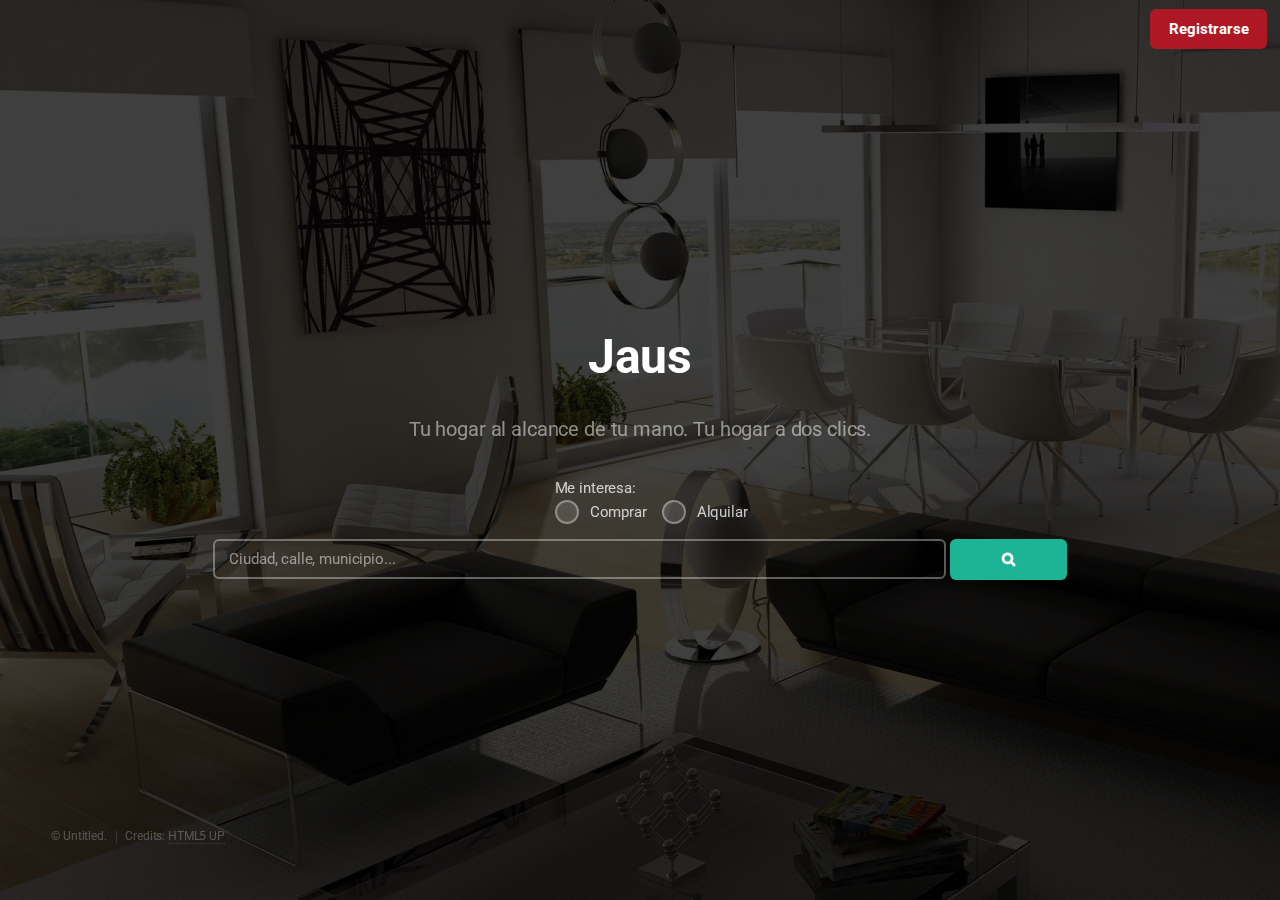
<file: WAR/index.html>
<!DOCTYPE HTML>
<!--
	Eventually by HTML5 UP
	html5up.net | @ajlkn
	Free for personal and commercial use under the CCA 3.0 license (html5up.net/license)
-->
<html lang="es">
	<head>
		<title>Jaus</title>
		<meta charset="utf-8" />
		<meta name="viewport" content="width=device-width, initial-scale=1, user-scalable=no" />
		<!--[if lte IE 8]><script src="assets/js/ie/html5shiv.js"></script><![endif]-->
		<link rel="stylesheet" href="assets/css/main.css" />
		<!--[if lte IE 8]><link rel="stylesheet" href="assets/css/ie8.css" /><![endif]-->
		<!--[if lte IE 9]><link rel="stylesheet" href="assets/css/ie9.css" /><![endif]-->
		
	</head>
	<body>
		<button class="regBut"  onclick="show()">Registrarse</button>
			<!-- Header -->
		<header id="header">
			<h1 align="center">Jaus</h1>
			<p>Tu hogar al alcance de tu mano. Tu hogar a dos clics.</p>
		</header>

		<!-- Signup Form -->
		<form id="signup-form" method="post" action="#">
			<fieldset>
				<legend>Me interesa:</legend>
				<input type="radio" name="Selector" id="idComprar"/><label for="idComprar">Comprar</label>
				<input type="radio" name="Selector" id="idAlquilar"/><label for="idAlquilar">Alquilar</label>
			</fieldset>
				<input type="text" name="Buscar" placeholder="Ciudad, calle, municipio..." />
				<input type="submit" value="&#xf002;" />
		</form>
			<!--<form action="A:\Mis Documentos\Escritorio\Sync\Universidad\SIstemas de Información\Website\Página registro\HTML1.html">
   	 			<input type="submit" id="regBut" value="Registrarse" />
			</form>-->
			

			<div class="register" style="display:none;">
			<footer></footer>
				<div class="pane">
					<form action="http://miservidor:8080/..." method="POST">
 						<label for="IDNombre">Nombre*</label><input type="text" name="Nombre" id="IDNombre"/><br/>
 						<label for="IDApellido">Apellido*</label><input type="text" name="Apellido" id="IDApellido"/><br/>
 		
 						<label for="IDmail">E-mail*:</label><input type="email" name="Mail" id="IDMail"/><br/>
 						<label for="IDREmail">Repite E-mail*:</label><input type="email" name="REMail" id="IDREMail"/><br/>

 						<label for="IDPass">Contraseña*:</label><input type="password" name="Pass" id="IDPass"/><br/>
 						<label for="IDREPass">Repite Contraseña*:</label><input type="password" name="REPass" id="IDREPass"/><br/>

 						<p>*Nota: todos los campos son obligatorios</p>
 						<div align="center">
 							<input type="submit" value="Registrarse"/>
 							<a href=""  class="cancelReg"  onclick="hide()">Cancelar</a>
 							<!--<input type="reset"/>-->
 						</div>

					</form>
					<!--<button type="submit" class="btn btn-default btn-primary btn-block" value="Login">Login</button><br>-->
				</div>
			</div>




		<!-- Footer -->
			<footer id="footer">
				<!--<ul class="icons">
					<li><a href="#" class="icon fa-twitter"><span class="label">Twitter</span></a></li>
					<li><a href="#" class="icon fa-instagram"><span class="label">Instagram</span></a></li>
					<li><a href="#" class="icon fa-github"><span class="label">GitHub</span></a></li>
					<li><a href="#" class="icon fa-envelope-o"><span class="label">Email</span></a></li>
				</ul>-->
				<ul class="copyright">
					<li>&copy; Untitled.</li><li>Credits: <a href="http://html5up.net">HTML5 UP</a></li>
				</ul>
			</footer>

		<!-- Scripts -->
			<!--[if lte IE 8]><script src="assets/js/ie/respond.min.js"></script><![endif]-->
			<script src="assets/js/main.js">			 
				function show (){
   					 document.getElementByClassName("register").style.display = "block";
  				}
  				function hide () {
   					document.getElementByClassName("register").style.display = "none";
  				}
			</script>

	</body>
</html>
</file>
<file: WAR/assets/css/ie8.css>
/*
	Eventually by HTML5 UP
	html5up.net | @ajlkn
	Free for personal and commercial use under the CCA 3.0 license (html5up.net/license)
*/

/* BG */

	#bg {
		-ms-filter: "progid:DXImageTransform.Microsoft.Alpha(Opacity=25)";
	}

/* Type */

	body, input, select, textarea {
		color: #fff;
	}

/* Form */

	input[type="text"],
	input[type="password"],
	input[type="email"],
	select,
	textarea {
		border: solid 2px #fff;
	}
</file>
<file: WAR/assets/css/ie9.css>
/*
	Eventually by HTML5 UP
	html5up.net | @ajlkn
	Free for personal and commercial use under the CCA 3.0 license (html5up.net/license)
*/

/* Signup Form */

	#signup-form > * {
		display: inline-block;
		vertical-align: top;
	}
</file>
<file: WAR/assets/css/main.css>
@import url(font-awesome.min.css);
@import url("https://fonts.googleapis.com/css?family=Roboto:400,700");

/*
	Eventually by HTML5 UP
	html5up.net | @ajlkn
	Free for personal and commercial use under the CCA 3.0 license (html5up.net/license)
*/

/* Reset */

	html, body, div, span, applet, object, iframe, h1, h2, h3, h4, h5, h6, p, blockquote, pre, a, abbr, acronym, address, big, cite, code, del, dfn, em, img, ins, kbd, q, s, samp, small, strike, strong, sub, sup, tt, var, b, u, i, center, dl, dt, dd, ol, ul, li, fieldset, form, label, legend, table, caption, tbody, tfoot, thead, tr, th, td, article, aside, canvas, details, embed, figure, figcaption, footer, header, hgroup, menu, nav, output, ruby, section, summary, time, mark, audio, video {
		margin: 0;
		padding: 0;
		border: 0;
		font-size: 100%;
		font: inherit;
		vertical-align: baseline;
	}

	article, aside, details, figcaption, figure, footer, header, hgroup, menu, nav, section {
		display: block;
	}

	body {
		line-height: 1;
	}

	ol, ul {
		list-style: none;
	}

	blockquote, q {
		quotes: none;
	}

	blockquote:before, blockquote:after, q:before, q:after {
		content: '';
		content: none;
	}

	table {
		border-collapse: collapse;
		border-spacing: 0;
	}

	body {
		-webkit-text-size-adjust: none;
	}

/* Box Model */

	*, *:before, *:after {
		-moz-box-sizing: border-box;
		-webkit-box-sizing: border-box;
		box-sizing: border-box;
	}

/* Basic */

	@-ms-viewport {
		width: device-width;
	}

	body {
		-ms-overflow-style: scrollbar;
	}

	@media screen and (max-width: 480px) {

		html, body {
			min-width: 320px;
		}

	}

	html, body {
		height: 100%;
		overflow-x: hidden;
		width: 100%;
	}

		@media screen and (max-height: 640px) {

			html, body {
				height: auto;
				min-height: 100%;
			}

		}

	body {
		display: -moz-flex;
		display: -webkit-flex;
		display: -ms-flex;
		display: flex;
		-moz-flex-direction: column;
		-webkit-flex-direction: column;
		-ms-flex-direction: column;
		flex-direction: column;
		-moz-justify-content: center;
		-webkit-justify-content: center;
		-ms-justify-content: center;
		align-items: center;
		justify-content: center;
		margin: 0;
		background-color: #000;
		padding: 6em 4em 4em 4em;
	}

		body > * {
			position: relative;
			z-index: 2;
		}

		body.is-loading *, body.is-loading *:before, body.is-loading *:after {
			-moz-animation: none !important;
			-webkit-animation: none !important;
			-ms-animation: none !important;
			animation: none !important;
			-moz-transition: none !important;
			-webkit-transition: none !important;
			-ms-transition: none !important;
			transition: none !important;
		}

		@media screen and (max-width: 1680px) {

			body {
				padding: 6em 3.5em 3.5em 3.5em;
			}

		}

		@media screen and (max-width: 736px) {

			body {
				padding: 5em 2em 2em 2em;
			}

		}

		@media screen and (max-width: 360px) {

			body {
				padding: 5em 1.25em 1.25em 1.25em;
			}

		}

/* BG */

	#bg {
		-moz-transition: opacity 2s ease-in-out;
		-webkit-transition: opacity 2s ease-in-out;
		-ms-transition: opacity 2s ease-in-out;
		transition: opacity 2s ease-in-out;
		height: 100%;
		left: 0;
		opacity: 0.25;
		position: fixed;
		top: 0;
		width: 100%;
		z-index: 1;
	}

		#bg div {
			-moz-transition: opacity 3s ease, visibility 3s;
			-webkit-transition: opacity 3s ease, visibility 3s;
			-ms-transition: opacity 3s ease, visibility 3s;
			transition: opacity 3s ease, visibility 3s;
			background-size: cover;
			height: 100%;
			left: 0;
			opacity: 0;
			position: absolute;
			top: 0;
			visibility: hidden;
			width: 150%;
		}

			#bg div.visible {
				-moz-animation: bg 45s linear infinite;
				-webkit-animation: bg 45s linear infinite;
				-ms-animation: bg 45s linear infinite;
				animation: bg 45s linear infinite;
				opacity: 1;
				visibility: visible;
				z-index: 1;
			}

				#bg div.visible.top {
					z-index: 2;
				}

				@media screen and (max-width: 1280px) {

					#bg div.visible {
						-moz-animation: bg 29.25s linear infinite;
						-webkit-animation: bg 29.25s linear infinite;
						-ms-animation: bg 29.25s linear infinite;
						animation: bg 29.25s linear infinite;
					}

				}

				@media screen and (max-width: 736px) {

					#bg div.visible {
						-moz-animation: bg 18s linear infinite;
						-webkit-animation: bg 18s linear infinite;
						-ms-animation: bg 18s linear infinite;
						animation: bg 18s linear infinite;
					}

				}

			#bg div:only-child {
				-moz-animation-direction: alternate !important;
				-webkit-animation-direction: alternate !important;
				-ms-animation-direction: alternate !important;
				animation-direction: alternate !important;
			}

		body.is-loading #bg {
			opacity: 0;
		}

	@-moz-keyframes bg {
		0% {
			-moz-transform: translateX(0);
			-webkit-transform: translateX(0);
			-ms-transform: translateX(0);
			transform: translateX(0);
		}

		100% {
			-moz-transform: translateX(-25%);
			-webkit-transform: translateX(-25%);
			-ms-transform: translateX(-25%);
			transform: translateX(-25%);
		}
	}

	@-webkit-keyframes bg {
		0% {
			-moz-transform: translateX(0);
			-webkit-transform: translateX(0);
			-ms-transform: translateX(0);
			transform: translateX(0);
		}

		100% {
			-moz-transform: translateX(-25%);
			-webkit-transform: translateX(-25%);
			-ms-transform: translateX(-25%);
			transform: translateX(-25%);
		}
	}

	@-ms-keyframes bg {
		0% {
			-moz-transform: translateX(0);
			-webkit-transform: translateX(0);
			-ms-transform: translateX(0);
			transform: translateX(0);
		}

		100% {
			-moz-transform: translateX(-25%);
			-webkit-transform: translateX(-25%);
			-ms-transform: translateX(-25%);
			transform: translateX(-25%);
		}
	}

	@keyframes bg {
		0% {
			-moz-transform: translateX(0);
			-webkit-transform: translateX(0);
			-ms-transform: translateX(0);
			transform: translateX(0);
		}

		100% {
			-moz-transform: translateX(-25%);
			-webkit-transform: translateX(-25%);
			-ms-transform: translateX(-25%);
			transform: translateX(-25%);
		}
	}

/* Type */

	body, input, select, textarea {
		color: rgba(255, 255, 255, 0.75);
		font-family: "Roboto", sans-serif;
		font-size: 16pt;
		font-weight: 400;
		letter-spacing: -0.01em;
		line-height: 1.65em;
	}

		@media screen and (max-width: 1680px) {

			body, input, select, textarea {
				font-size: 12pt;
			}

		}

		@media screen and (max-width: 1280px) {

			body, input, select, textarea {
				font-size: 11pt;
			}

		}

		@media screen and (max-width: 980px) {

			body, input, select, textarea {
				font-size: 12pt;
			}

		}

		@media screen and (max-width: 736px) {

			body, input, select, textarea {
				font-size: 12pt;
			}

		}

		@media screen and (max-width: 480px) {

			body, input, select, textarea {
				font-size: 12pt;
			}

		}

	a{
		-moz-transition: border-bottom-color 0.2s ease, color 0.2s ease;
		-webkit-transition: border-bottom-color 0.2s ease, color 0.2s ease;
		-ms-transition: border-bottom-color 0.2s ease, color 0.2s ease;
		transition: border-bottom-color 0.2s ease, color 0.2s ease;
		
		border-bottom: dotted 1px rgba(255, 255, 255, 0.25);
		color: #1cb495;
		text-decoration: none;
	}

		a:hover {
			border-bottom-color: transparent;
			color: #1cb495 !important;
			text-decoration: none;
		}

	strong, b {
		color: #fff;
		font-weight: 700;
	}

	em, i {
		font-style: italic;
	}

	p {
		margin: 0 0 2em 0;
	}

	h1, h2, h3, h4, h5, h6 {
		color: #fff;
		font-weight: 700;
		line-height: 1em;
		margin: 0 0 1em 0;
	}

		h1 a, h2 a, h3 a, h4 a, h5 a, h6 a {
			color: inherit;
			text-decoration: none;
		}

	h1 {
		font-size: 2.5em;
		line-height: 1.25em;
	}

	h2 {
		font-size: 1.75em;
		line-height: 1.5em;
	}

	h3 {
		font-size: 1.35em;
		line-height: 1.5em;
	}

	h4 {
		font-size: 1.1em;
		line-height: 1.5em;
	}

	h5 {
		font-size: 0.9em;
		line-height: 1.5em;
	}

	h6 {
		font-size: 0.7em;
		line-height: 1.5em;
	}

	sub {
		font-size: 0.8em;
		position: relative;
		top: 0.5em;
	}

	sup {
		font-size: 0.8em;
		position: relative;
		top: -0.5em;
	}

	blockquote {
		border-left: solid 8px rgba(255, 255, 255, 0.35);
		font-style: italic;
		margin: 0 0 2em 0;
		padding: 0.5em 0 0.5em 2em;
	}

	code {
		background: rgba(255, 255, 255, 0.125);
		border-radius: 6px;
		border: solid 2px rgba(255, 255, 255, 0.35);
		font-family: "Courier New", monospace;
		font-size: 0.9em;
		margin: 0 0.25em;
		padding: 0.25em 0.65em;
	}

	pre {
		-webkit-overflow-scrolling: touch;
		font-family: "Courier New", monospace;
		font-size: 0.9em;
		margin: 0 0 2em 0;
	}

		pre code {
			display: block;
			line-height: 1.75em;
			padding: 1em 1.5em;
			overflow-x: auto;
		}

	hr {
		border: 0;
		border-bottom: solid 2px rgba(255, 255, 255, 0.35);
		margin: 2em 0;
	}

		hr.major {
			margin: 3em 0;
		}

/* Section/Article */

	section.special, article.special {
		text-align: center;
	}

	header p {
		color: rgba(255, 255, 255, 0.5);
		position: relative;
		margin: 0 0 1.5em 0;
	}

	header h2 + p {
		font-size: 1.25em;
		margin-top: -1em;
		line-height: 1.5em;
	}

	header h3 + p {
		font-size: 1.1em;
		margin-top: -0.8em;
		line-height: 1.5em;
	}

	header h4 + p,
	header h5 + p,
	header h6 + p {
		font-size: 0.9em;
		margin-top: -0.6em;
		line-height: 1.5em;
	}

	@media screen and (max-width: 980px) {

		header br {
			display: none;
		}

	}

	@media screen and (max-width: 736px) {

		header br {
			display: inline;
		}

	}

	@media screen and (max-width: 480px) {

		header br {
			display: none;
		}

	}

/* Icon */

	.icon {
		text-decoration: none;
		border-bottom: none;
		position: relative;
	}

		.icon:before {
			-moz-osx-font-smoothing: grayscale;
			-webkit-font-smoothing: antialiased;
			font-family: FontAwesome;
			font-style: normal;
			font-weight: normal;
			text-transform: none !important;
		}

		.icon > .label {
			display: none;
		}	

/* List */

	ol {
		list-style: decimal;
		margin: 0 0 2em 0;
		padding-left: 1.25em;
	}

		ol li {
			padding-left: 0.25em;
		}

	ul {
		list-style: disc;
		margin: 0 0 2em 0;
		padding-left: 1em;
	}

		ul li {
			padding-left: 0.5em;
		}

		ul.icons {
			cursor: default;
			list-style: none;
			padding-left: 0;
		}

			ul.icons li {
				display: inline-block;
				padding: 0 1em 0 0;
			}

				ul.icons li:last-child {
					padding-right: 0;
				}

				ul.icons li .icon:before {
					font-size: 1.25em;
				}

				ul.icons li a {
					color: inherit;
				}

/* Form */

	form {
		margin: 0 0 2em 0;
	}

		form .message {
			text-decoration: none;
			-moz-transition: opacity 0.2s ease-in-out, -moz-transform 0.2s ease-in-out;
			-webkit-transition: opacity 0.2s ease-in-out, -webkit-transform 0.2s ease-in-out;
			-ms-transition: opacity 0.2s ease-in-out, -ms-transform 0.2s ease-in-out;
			transition: opacity 0.2s ease-in-out, transform 0.2s ease-in-out;
			-moz-transform: scale(1.05);
			-webkit-transform: scale(1.05);
			-ms-transform: scale(1.05);
			transform: scale(1.05);
			height: 2.75em;
			line-height: 2.75em;
			opacity: 0;
		}

			form .message:before {
				-moz-osx-font-smoothing: grayscale;
				-webkit-font-smoothing: antialiased;
				font-family: FontAwesome;
				font-style: normal;
				font-weight: normal;
				text-transform: none !important;
			}

			form .message:before {
				margin-right: 0.5em;
			}

			form .message.visible {
				-moz-transform: scale(1);
				-webkit-transform: scale(1);
				-ms-transform: scale(1);
				transform: scale(1);
				opacity: 1;
			}

			form .message.success {
				color: #1cb495;
			}

				form .message.success:before {
					content: '\f00c';
				}

			form .message.failure {
				color: #ff2361;
			}

				form .message.failure:before {
					content: '\f119';
				}

	label {
		color: #fff;
		display: block;
		font-size: 0.9em;
		font-weight: 700;
		margin: 0 0 1em 0;
	}

	@-moz-keyframes focus {
		0% {
			-moz-transform: scale(1);
			-webkit-transform: scale(1);
			-ms-transform: scale(1);
			transform: scale(1);
		}

		50% {
			-moz-transform: scale(1.025);
			-webkit-transform: scale(1.025);
			-ms-transform: scale(1.025);
			transform: scale(1.025);
		}

		100% {
			-moz-transform: scale(1);
			-webkit-transform: scale(1);
			-ms-transform: scale(1);
			transform: scale(1);
		}
	}

	@-webkit-keyframes focus {
		0% {
			-moz-transform: scale(1);
			-webkit-transform: scale(1);
			-ms-transform: scale(1);
			transform: scale(1);
		}

		50% {
			-moz-transform: scale(1.025);
			-webkit-transform: scale(1.025);
			-ms-transform: scale(1.025);
			transform: scale(1.025);
		}

		100% {
			-moz-transform: scale(1);
			-webkit-transform: scale(1);
			-ms-transform: scale(1);
			transform: scale(1);
		}
	}

	@-ms-keyframes focus {
		0% {
			-moz-transform: scale(1);
			-webkit-transform: scale(1);
			-ms-transform: scale(1);
			transform: scale(1);
		}

		50% {
			-moz-transform: scale(1.025);
			-webkit-transform: scale(1.025);
			-ms-transform: scale(1.025);
			transform: scale(1.025);
		}

		100% {
			-moz-transform: scale(1);
			-webkit-transform: scale(1);
			-ms-transform: scale(1);
			transform: scale(1);
		}
	}

	@keyframes focus {
		0% {
			-moz-transform: scale(1);
			-webkit-transform: scale(1);
			-ms-transform: scale(1);
			transform: scale(1);
		}

		50% {
			-moz-transform: scale(1.025);
			-webkit-transform: scale(1.025);
			-ms-transform: scale(1.025);
			transform: scale(1.025);
		}

		100% {
			-moz-transform: scale(1);
			-webkit-transform: scale(1);
			-ms-transform: scale(1);
			transform: scale(1);
		}
	}

	input[type="text"],
	input[type="password"],
	input[type="email"],
	select,
	textarea {
		-moz-appearance: none;
		-webkit-appearance: none;
		-ms-appearance: none;
		appearance: none;
		-moz-transform: scale(1);
		-webkit-transform: scale(1);
		-ms-transform: scale(1);
		transform: scale(1);
		-moz-transition: border-color 0.2s ease, background-color 0.2s ease;
		-webkit-transition: border-color 0.2s ease, background-color 0.2s ease;
		-ms-transition: border-color 0.2s ease, background-color 0.2s ease;
		transition: border-color 0.2s ease, background-color 0.2s ease;
		background-color: transparent;
		border-radius: 6px;
		border: none;
		border: solid 2px rgba(255, 255, 255, 0.35);
		color: inherit;
		outline: 0;
		padding: 0 1em;
		text-decoration: none;
		width: 100%;
	}

		input[type="text"]:invalid,
		input[type="password"]:invalid,
		input[type="email"]:invalid,
		select:invalid,
		textarea:invalid {
			box-shadow: none;
		}

		input[type="text"]:focus,
		input[type="password"]:focus,
		input[type="email"]:focus,
		select:focus,
		textarea:focus {
			-moz-animation: focus 0.1s;
			-webkit-animation: focus 0.1s;
			-ms-animation: focus 0.1s;
			animation: focus 0.1s;
			background-color: rgba(255, 255, 255, 0.125);
			border-color: #1cb495;
		}

	.select-wrapper {
		text-decoration: none;
		display: block;
		position: relative;
	}

		.select-wrapper:before {
			-moz-osx-font-smoothing: grayscale;
			-webkit-font-smoothing: antialiased;
			font-family: FontAwesome;
			font-style: normal;
			font-weight: normal;
			text-transform: none !important;
		}

		.select-wrapper:before {
			color: rgba(255, 255, 255, 0.35);
			content: '\f078';
			display: block;
			height: 2.75em;
			line-height: 2.75em;
			pointer-events: none;
			position: absolute;
			right: 0;
			text-align: center;
			top: 0;
			width: 2.75em;
		}

		.select-wrapper select::-ms-expand {
			display: none;
		}

	input[type="text"],
	input[type="password"],
	input[type="email"],
	select {
		height: 2.75em;
	}

	textarea {
		padding: 0.75em 1em;
	}

	input[type="checkbox"],
	input[type="radio"] {
		-moz-appearance: none;
		-webkit-appearance: none;
		-ms-appearance: none;
		appearance: none;
		display: block;
		float: left;
		margin-right: -2em;
		opacity: 0;
		width: 1em;
		z-index: -1;
	}

		input[type="checkbox"] + label,
		input[type="radio"] + label {
			text-decoration: none;
			color: rgba(255, 255, 255, 0.75);
			cursor: pointer;
			display: inline-block;
			font-size: 1em;
			font-weight: 400;
			padding-left: 2.4em;
			padding-right: 0.75em;
			position: relative;
		}

			input[type="checkbox"] + label:before,
			input[type="radio"] + label:before {
				-moz-osx-font-smoothing: grayscale;
				-webkit-font-smoothing: antialiased;
				font-family: FontAwesome;
				font-style: normal;
				font-weight: normal;
				text-transform: none !important;
			}

			input[type="checkbox"] + label:before,
			input[type="radio"] + label:before {
				background: rgba(255, 255, 255, 0.125);
				border-radius: 6px;
				border: solid 2px rgba(255, 255, 255, 0.35);
				content: '';
				display: inline-block;
				height: 1.65em;
				left: 0;
				line-height: 1.58125em;
				position: absolute;
				text-align: center;
				top: 0;
				width: 1.65em;
			}

		input[type="checkbox"]:checked + label:before,
		input[type="radio"]:checked + label:before {
			background: #1cb495;
			border-color: #1cb495;
			color: #ffffff;
			content: '\f00c';
		}

		input[type="checkbox"]:focus + label:before,
		input[type="radio"]:focus + label:before {
			border-color: #1cb495;
			box-shadow: 0 0 0 2px #1cb495;
		}

	input[type="checkbox"] + label:before {
		border-radius: 6px;
	}

	input[type="radio"] + label:before {
		border-radius: 100%;
	}

	::-webkit-input-placeholder {
		color: rgba(255, 255, 255, 0.5) !important;
		opacity: 1.0;
	}

	:-moz-placeholder {
		color: rgba(255, 255, 255, 0.5) !important;
		opacity: 1.0;
	}

	::-moz-placeholder {
		color: rgba(255, 255, 255, 0.5) !important;
		opacity: 1.0;
	}

	:-ms-input-placeholder {
		color: rgba(255, 255, 255, 0.5) !important;
		opacity: 1.0;
	}

	.formerize-placeholder {
		color: rgba(255, 255, 255, 0.5) !important;
		opacity: 1.0;
	}

/* Button */

	input[type="submit"],
	input[type="reset"],
	input[type="button"],
	button,
	.button {
		-moz-appearance: none;
		-webkit-appearance: none;
		-ms-appearance: none;
		appearance: none;
		-moz-transition: background-color 0.2s ease-in-out, color 0.2s ease-in-out, opacity 0.2s ease-in-out;
		-webkit-transition: background-color 0.2s ease-in-out, color 0.2s ease-in-out, opacity 0.2s ease-in-out;
		-ms-transition: background-color 0.2s ease-in-out, color 0.2s ease-in-out, opacity 0.2s ease-in-out;
		transition: background-color 0.2s ease-in-out, color 0.2s ease-in-out, opacity 0.2s ease-in-out;
		font-family: FontAwesome;
		background-color: #1cb495;
		border-radius: 6px;
		border: 0;
		color: #ffffff !important;
		cursor: pointer;
		display: inline-block;
		font-weight: 700;
		height: 2.75em;
		width: 8em;
		line-height: 2.75em;
		padding: 0 1.125em;
		text-align: center;
		text-decoration: none;
		white-space: nowrap;
	}
		
		input[type="submit"]:hover,
		input[type="reset"]:hover,
		input[type="button"]:hover,
		button:hover,
		.button:hover {
			background-color: #1fcaa7;
		}

		input[type="submit"]:active,
		input[type="reset"]:active,
		input[type="button"]:active,
		button:active,
		.button:active {
			background-color: #199e83;
		}

		input[type="submit"].disabled, input[type="submit"]:disabled,
		input[type="reset"].disabled,
		input[type="reset"]:disabled,
		input[type="button"].disabled,
		input[type="button"]:disabled,
		button.disabled,
		button:disabled,
		.button.disabled,
		.button:disabled {
			opacity: 0.5;
		}

		@media screen and (max-width: 480px) {

			input[type="submit"],
			input[type="reset"],
			input[type="button"],
			button,
			.button {
				padding: 0;
			}

		}

	.regBut{

		-moz-appearance: none;
		-webkit-appearance: none;
		-ms-appearance: none;
		appearance: none;
		-moz-transition: background-color 0.2s ease-in-out, color 0.2s ease-in-out, opacity 0.2s ease-in-out;
		-webkit-transition: background-color 0.2s ease-in-out, color 0.2s ease-in-out, opacity 0.2s ease-in-out;
		-ms-transition: background-color 0.2s ease-in-out, color 0.2s ease-in-out, opacity 0.2s ease-in-out;
		transition: background-color 0.2s ease-in-out, color 0.2s ease-in-out, opacity 0.2s ease-in-out;
		font-family: Roboto;
		background-color: #ad1824;
		font-size: 100%;
		font-weight: 700;
		height: 70px;
		width: 160px;
		position: absolute;
		right:1%;top:1%;
		border-radius: 6px;
		border: 0;
		color: #ffffff !important;
		cursor: pointer;
		display: inline-block;
		font-weight: 700;
		height: 2.75em;
		width: 8em;
		line-height: 2.75em;
		padding: 0 1.125em;
		text-align: center;
		text-decoration: none;
		white-space: nowrap;

	}

	.cancelReg{

		-moz-appearance: none;
		-webkit-appearance: none;
		-ms-appearance: none;
		appearance: none;
		-moz-transition: background-color 0.2s ease-in-out, color 0.2s ease-in-out, opacity 0.2s ease-in-out;
		-webkit-transition: background-color 0.2s ease-in-out, color 0.2s ease-in-out, opacity 0.2s ease-in-out;
		-ms-transition: background-color 0.2s ease-in-out, color 0.2s ease-in-out, opacity 0.2s ease-in-out;
		transition: background-color 0.2s ease-in-out, color 0.2s ease-in-out, opacity 0.2s ease-in-out;
		font-family: Roboto;
		background-color: #ad1824;
		font-size: 100%;
		font-weight: 700;
		height: 70px;
		width: 160px;
		border-radius: 6px;
		border: 0;
		color: #ffffff !important;
		cursor: pointer;
		display: inline-block;
		font-weight: 700;
		height: 2.75em;
		width: 8em;
		line-height: 2.75em;
		padding: 0 1.125em;
		text-align: center;
		text-decoration: none;
		white-space: nowrap;
	}



/* Header */

	#header h1 {
		font-size: 3.25em;
		margin: 0 0 0.55em 0;
	}

	#header p {
		font-size: 1.35em;
		line-height: 1.65em;
	}

	#header a {
		color: inherit;
	}

	@media screen and (max-width: 736px) {

		#header h1 {
			font-size: 2em;
		}

		#header p {
			font-size: 1em;
		}

	}

	@media screen and (max-width: 480px) {

		#header {
			margin: 0 0 1em 0;
		}

	}

/* Signup Form */

	#signup-form {
		display: -moz-flex;
		display: -webkit-flex;
		display: -ms-flex;
		display: inline-block;

		position: relative;
	}

		#signup-form input[type="text"],
		#signup-form input[type="password"],
		#signup-form input[type="email"] {
			width: 50em;
		}

		#signup-form > * {
			margin: 0 0 0 0em;
		}

		#signup-form > :first-child {
			margin: 0 0 0 40%;
		}

		@media screen and (max-width: 480px) {

			#signup-form {
				-moz-flex-direction: column;
				-webkit-flex-direction: column;
				-ms-flex-direction: column;
				flex-direction: column;

			}

				#signup-form input[type="type"],
				#signup-form input[type="password"],
				#signup-form input[type="email"] {
					width: 100%;
				}

				#signup-form > * {
					margin: 1.25em 0 0 0;
				}

				#signup-form .message {
					bottom: -1.5em;
					font-size: 0.9em;
					height: 1em;
					left: 0;
					line-height: inherit;
					margin-top: 0;
					position: absolute;
				}

		}

/* Floating panel */
	.register .pane {
    position: fixed;
    top: 2%; left: 35%; right: 35%;
    margin: auto;
    
    
    background: #000000;
    opacity: 0.9;
    padding: 22px 32px;
    -moz-border-radius: 8px;
    -webkit-border-radius: 8px;
    border-radius: 8px;
    -moz-box-shadow: 0 0 18px rgba(0, 0, 0, 0.9);
    -webkit-box-shadow: 0 0 18px rgba(0, 0, 0, 0.9);
    -box-shadow: 0 0 18px rgba(0, 0, 0, 0.9);
	}

	.register .misc
	{
    position: absolute;
    top: 103%;
    left: 0;
    width: 100%;
	}

	.register footer {
	background: #555;
    position: absolute;
    bottom: 0;
    left: 0;
    right: 0;
    top: 50%;
	}
	.register .misc, .register .misc a{color: white;}
	.register footer a:hover {color: #9CF;}


/* Footer */

	#footer {
		-moz-transition: opacity 0.5s ease-in-out;
		-webkit-transition: opacity 0.5s ease-in-out;
		-ms-transition: opacity 0.5s ease-in-out;
		transition: opacity 0.5s ease-in-out;
		bottom: 4em;
		color: rgba(255, 255, 255, 0.5);
		left: 4em;
		opacity: 0.5;
		position: absolute;
	}

		#footer .icons {
			margin: 0 0 0.5em 0;
		}

		#footer .copyright {
			font-size: 0.8em;
			list-style: none;
			padding: 0;
		}

			#footer .copyright li {
				border-left: solid 1px rgba(255, 255, 255, 0.25);
				display: inline-block;
				line-height: 1em;
				margin: 0 0 0 0.75em;
				padding: 0 0 0 0.75em;
			}

				#footer .copyright li:first-child {
					border-left: 0;
					margin-left: 0;
					padding-left: 0;
				}

			#footer .copyright a {
				color: inherit;
			}

		#footer:hover {
			opacity: 1;
		}

		#footer > :last-child {
			margin-bottom: 0;
		}

		@media screen and (max-width: 1680px) {

			#footer {
				bottom: 3.5em;
				left: 3.5em;
			}

		}

		@media screen and (max-width: 736px) {

			#footer {
				bottom: 2em;
				left: 2em;
			}

		}

		@media screen and (max-width: 360px) {

			#footer {
				bottom: 1.25em;
				left: 1.25em;
			}

		}

		@media screen and (max-height: 640px) {

			#footer {
				bottom: auto;
				left: auto;
				margin: 1em 0 0 0;
				position: relative;
			}

		}
</file>
